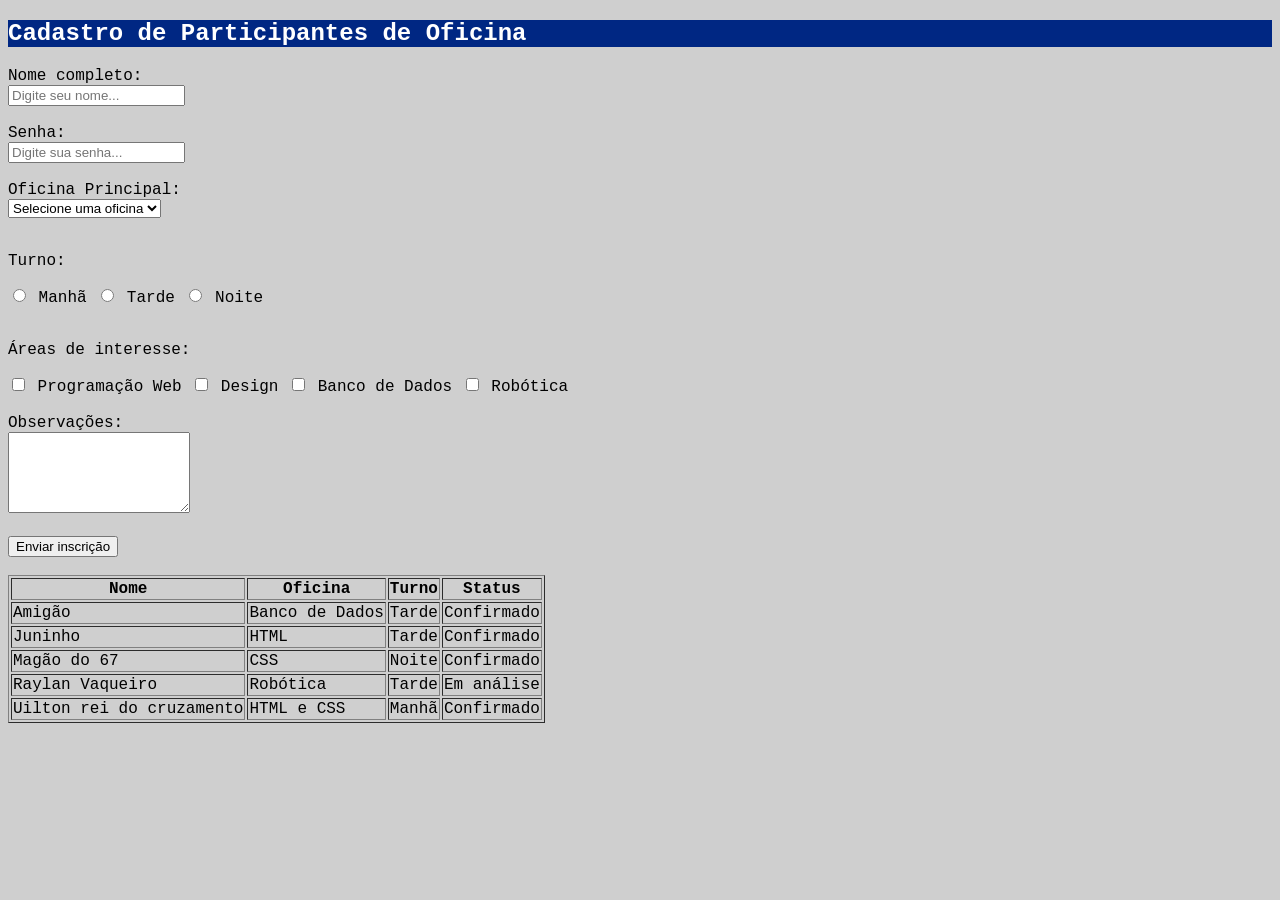
<file: desafio2.html>
<!doctype html>
<html lang="pt-br">
  <head>
    <meta charset="UTF-8" />
    <meta name="viewport" content="width=device-width, initial-scale=1.0" />
    <title>Cadastro de Participantes</title>
      <style>
      body {
        background-color: rgb(207, 207, 207);
        font-family: 'Courier New', Courier, monospace;
      }
    </style>
  </head>

  <body>
    <main>
      <section>
        <h1 style="color: rgb(255, 255, 255); background-color:rgb(0, 39, 131)">Cadastro de Participantes de Oficina</h1>

        <form action="#">
          <label for="nome">Nome completo:</label><br />
          <input
            type="text"
            id="nome"
            name="nome"
            placeholder="Digite seu nome..."
          /><br /><br />

          <label for="senha">Senha:</label><br />
          <input
            type="password"
            id="senha"
            name="senha"
            placeholder="Digite sua senha..."
          /><br /><br />

          <label for="Oficina">Oficina Principal:</label><br /> 
          <select name="Oficina" id="Oficina">
            <option value="" disabled selected>Selecione uma oficina</option>
            <option value="html">HTML</option>
            <option value="css">CSS</option>
            <option value="javascript">JavaScript</option>
            <option value="Robotica">Robótica</option>
            <option value="BancoDeDados">Banco de Dados</option>
          </select>
          <br /><br />

          <p>Turno:</p>
          <input type="radio" id="Manhã" name="Turno" value="Manhã" />
          <label for="Manhã">Manhã</label>

          <input type="radio" id="Tarde" name="Turno" value="Tarde" />
          <label for="Tarde">Tarde</label>

          <input type="radio" id="Noite" name="Turno" value="Noite" />
          <label for="Noite">Noite</label>
          <br /><br />

          <p>Áreas de interesse:</p>

          <input type="checkbox" id="ProgW" name="ProgW" value="ProgW" />
          <label for="ProgW">Programação Web</label>

          <input type="checkbox" id="Design" name="Design" value="Design" />
          <label for="Design">Design</label>

          <input
            type="checkbox"
            id="BancoDeDados"
            name="BancoDeDados"
            value="BancoDeDados"
          />
          <label for="BancoDeDados">Banco de Dados</label>

          <input
            type="checkbox"
            id="Robotica"
            name="Robotica"
            value="Robotica"
          />
          <label for="Robotica">Robótica</label>
          <br /><br />

          <label for="Observações">Observações:</label><br />
          <textarea type="mensagem" id="Obs" rows="5"> </textarea>
          <br />
          <br />

          <button type="submit">Enviar inscrição</button>
          <br />
          <br />
        </form>
      </section>

      <section>
        <table border="1" id="tabelas">
          <thead>
            <tr>
              <th>Nome</th>
              <th>Oficina</th>
              <th>Turno</th>
              <th>Status</th>
            </tr>
          </thead>
          <tbody>
            <tr>
              <td>Amigão</td>
              <td>Banco de Dados</td>
              <td>Tarde</td>
              <td>Confirmado</td>
            </tr>
            <tr>
              <td>Juninho</td>
              <td>HTML</td>
              <td>Tarde</td>
              <td>Confirmado</td>
            </tr>
            <tr>
              <td>Magão do 67</td>
              <td>CSS</td>
              <td>Noite</td>
              <td>Confirmado</td>
            </tr>
            <tr>
              <td>Raylan Vaqueiro</td>
              <td>Robótica</td>
              <td>Tarde</td>
              <td>Em análise</td>
            </tr>
            <tr>
              <td>Uilton rei do cruzamento</td>
              <td>HTML e CSS</td>
              <td>Manhã</td>
              <td>Confirmado</td>
            </tr>
          </tbody>
        </table>
      </section>
    </main>
  </body>
</html>
</file>
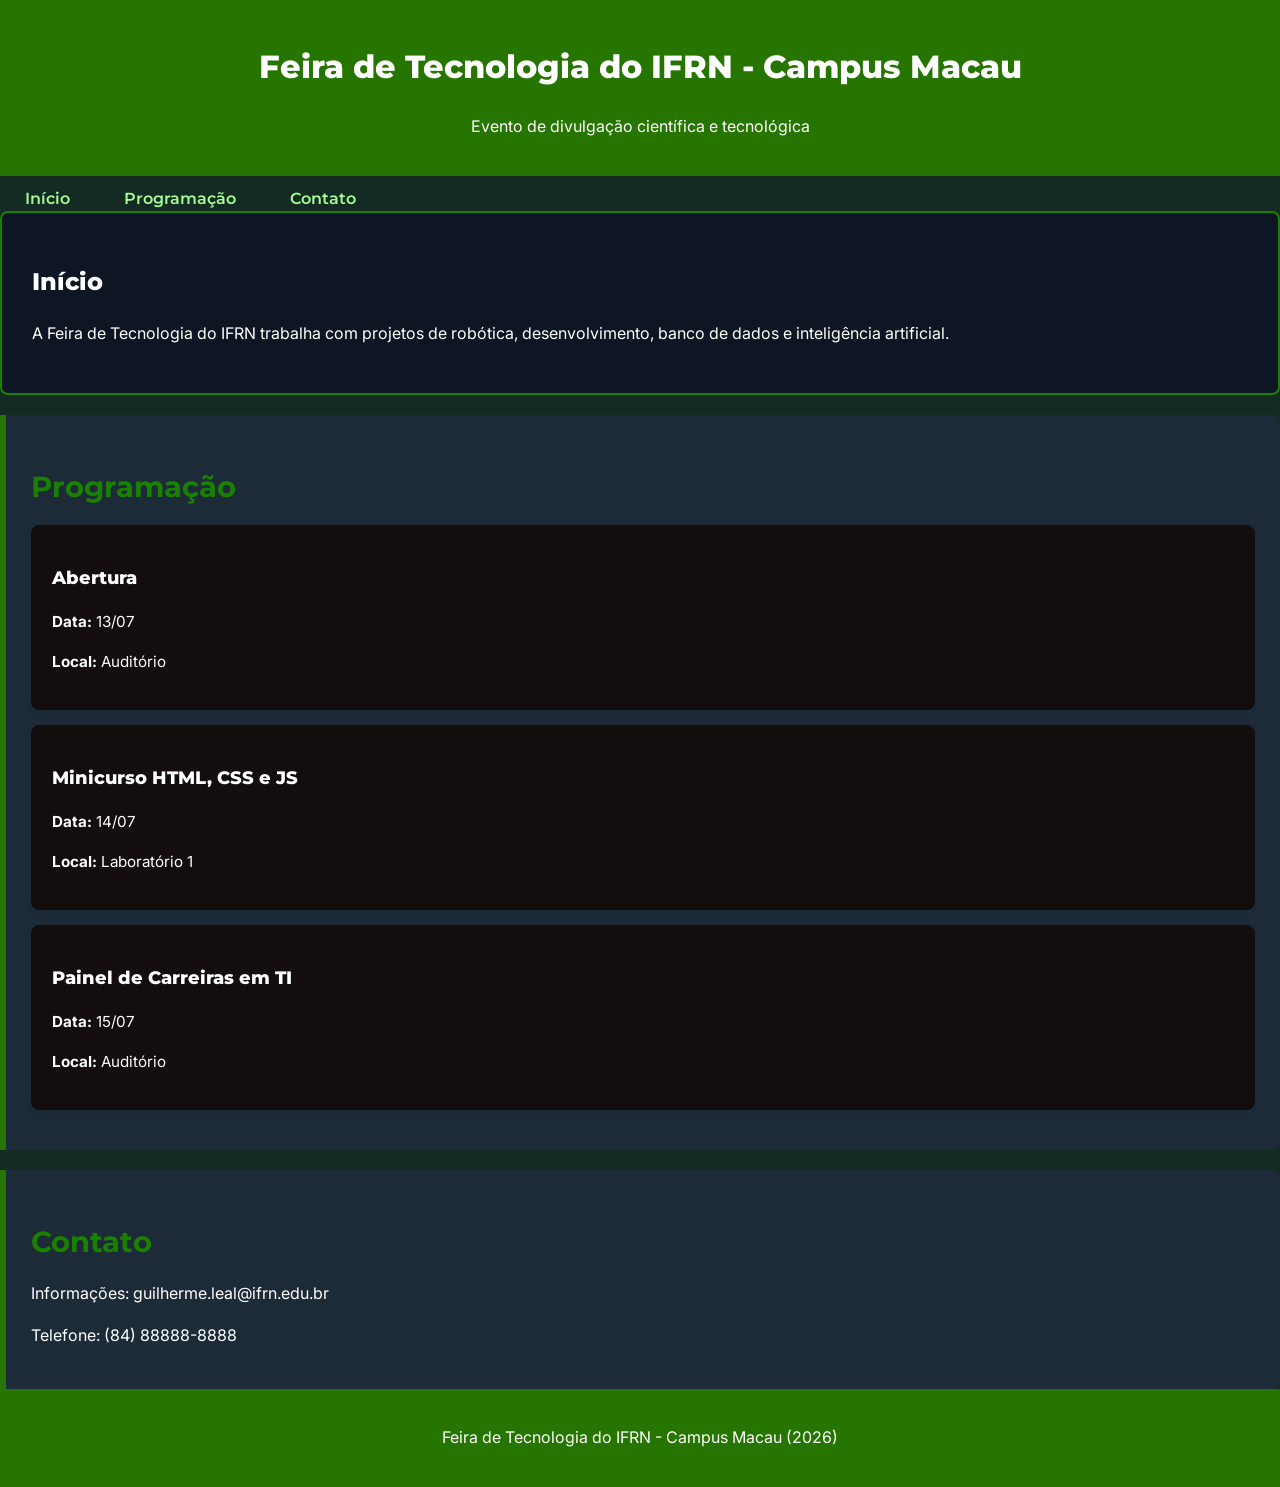
<file: desafio3.html>
<!DOCTYPE html>
<html lang="pt-BR">
<head>
  <meta charset="UTF-8">
  <title>Feira de Tecnologia do IFRN - Campus Macau</title>
  <link rel="stylesheet" href="./styles/styles3.css">
</head>
<body>

  <header>
    <h1>Feira de Tecnologia do IFRN - Campus Macau</h1>
    <p>Evento de divulgação científica e tecnológica</p>
  </header>

  <nav>
    <ul>
      <li><a href="#inicio">Início</a></li>
      <li><a href="#programacao">Programação</a></li>
      <li><a href="#contato">Contato</a></li>
    </ul>
  </nav>

  <section id="inicio">
    <h2>Início</h2>
    <p>
      A Feira de Tecnologia do IFRN trabalha com projetos de
      robótica, desenvolvimento, banco de dados e inteligência artificial.
    </p>
  </section>

  <section id="programacao">
    <h2 class="titulo-secao">Programação</h2>

    <div class="card-programa">
      <h3>Abertura</h3>
      <p><strong>Data:</strong> 13/07</p>
      <p><strong>Local:</strong> Auditório</p>
    </div>

    <div class="card-programa">
      <h3>Minicurso HTML, CSS e JS</h3>
      <p><strong>Data:</strong> 14/07</p>
      <p><strong>Local:</strong> Laboratório 1</p>
    </div>

    <div class="card-programa">
      <h3>Painel de Carreiras em TI</h3>
      <p><strong>Data:</strong> 15/07</p>
      <p><strong>Local:</strong> Auditório</p>
    </div>
  </section>

  <section id="contato">
    <h2 class="titulo-secao">Contato</h2>
    <p>Informações: guilherme.leal@ifrn.edu.br</p>
    <p>Telefone: (84) 88888-8888</p>
  </section>

  <footer>
    <p>Feira de Tecnologia do IFRN - Campus Macau (2026)</p>
  </footer>

</body>
</html>
</file>
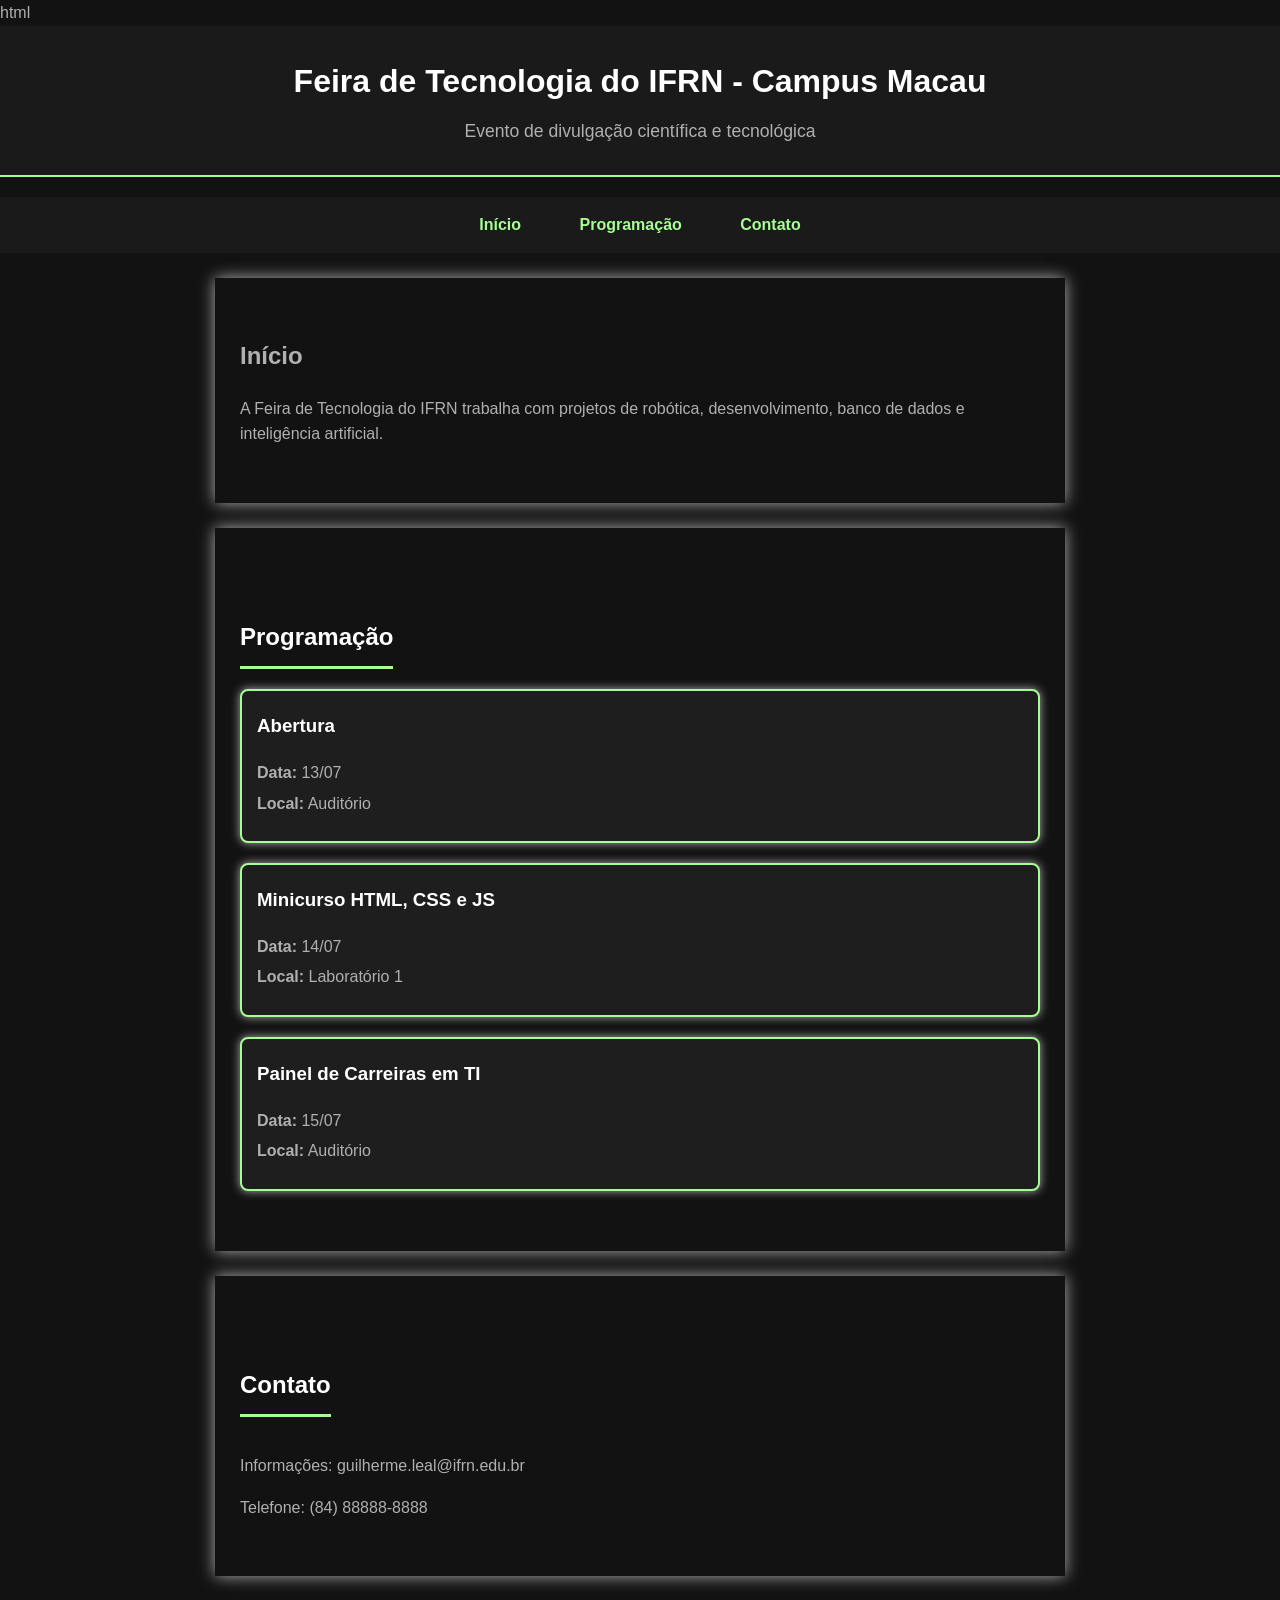
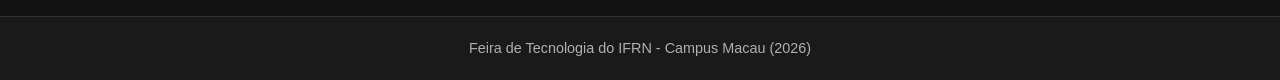
<file: desafio4.html>
html
<!doctype html>
<html lang="pt-BR">
  <head>
    <meta charset="UTF-8" />
    <title>Feira de Tecnologia do IFRN - Campus Macau</title>
    <link rel="stylesheet" href="./styles/styles4.css" />
  </head>
  <body>
    <header>
      <h1>Feira de Tecnologia do IFRN - Campus Macau</h1>
      <p>Evento de divulgação científica e tecnológica</p>
    </header>

    <nav>
      <ul>
        <li><a href="#inicio">Início</a></li>
        <li><a href="#programacao">Programação</a></li>
        <li><a href="#contato">Contato</a></li>
      </ul>
    </nav>

    <section id="inicio">
      <h2>Início</h2>
      <p>
        A Feira de Tecnologia do IFRN trabalha com projetos de robótica,
        desenvolvimento, banco de dados e inteligência artificial.
      </p>
    </section>

    <section id="programacao">
      <h2 class="titulo-secao">Programação</h2>

      <div class="card-programa">
        <h3>Abertura</h3>
        <p><strong>Data:</strong> 13/07</p>
        <p><strong>Local:</strong> Auditório</p>
      </div>

      <div class="card-programa">
        <h3>Minicurso HTML, CSS e JS</h3>
        <p><strong>Data:</strong> 14/07</p>
        <p><strong>Local:</strong> Laboratório 1</p>
      </div>

      <div class="card-programa">
        <h3>Painel de Carreiras em TI</h3>
        <p><strong>Data:</strong> 15/07</p>
        <p><strong>Local:</strong> Auditório</p>
      </div>
    </section>

    <section id="contato">
      <h2 class="titulo-secao">Contato</h2>
      <p>Informações: guilherme.leal@ifrn.edu.br</p>
      <p>Telefone: (84) 88888-8888</p>
    </section>

    <footer>
      <p>Feira de Tecnologia do IFRN - Campus Macau (2026)</p>
    </footer>
  </body>
</html>
</file>
<file: styles/styles3.css>
@import url('https://fonts.googleapis.com/css2?family=Inter:wght@400;600&family=Montserrat:wght@700;800&display=swap');

:root {

  --cor-fundo-body: #132b23;
  --cor-texto-body: #ffffff;
  
  --cor-principal: #257500;   
  --cor-texto-claro: #ffffff;
  --cor-destaque: #1a8100;
  

  --cor-id-inicio: #0d1622;
  --cor-id-resto: #1d2b38;
  --cor-borda-id: #111316;

 
  --fonte-corpo: 'Inter', sans-serif;
  --fonte-titulos: 'Montserrat', sans-serif;
}


body {
  background-color: var(--cor-fundo-body);
  color: var(--cor-texto-body);
  font-family: var(--fonte-corpo);
  font-size: 16px;
  line-height: 1.6;
  margin: 0;
  padding: 0;
}

header, footer {
  background-color: var(--cor-principal);
  color: var(--cor-texto-claro);
  padding: 20px;
  text-align: center;
}

h1, h2, h3 {
  font-family: var(--fonte-titulos);
  font-weight: 800;
}


.titulo-secao {
  font-family: var(--fonte-titulos);
  color: var(--cor-destaque);
  font-size: 1.8rem;
  font-weight: 700;
  margin-bottom: 15px;
}


.card-programa {
  background-color: #130d0d;
  border: 1px solid #0b0e11;
  border-radius: 8px; 
  padding: 20px;
  margin: 15px 0;
  font-size: 0.95rem; 
  box-shadow: 0 2px 4px rgba(0,0,0,0.05);
}


#inicio {
  background-color: var(--cor-id-inicio);
  padding: 30px;
  border-radius: 8px;
  border: 2px solid var(--cor-destaque);
}


#programacao, #contato {
  background-color: var(--cor-id-resto);
  padding: 25px;
  margin-top: 20px;
  border-left: 6px solid var(--cor-principal); 
  border-radius: 0 8px 8px 0;
}


nav ul {
  list-style: none; 
  padding: 0;
  margin: 10px 0 0 0;
}

nav ul li {
  display: inline-block; 
  margin: 0 15px;
}

nav a {
  text-decoration: none; 
  color: #a5fd93; 
  font-family: var(--fonte-titulos);
  font-weight: 600;
  transition: all 0.3s ease;
  padding: 5px 10px;
  border-radius: 4px;
}

nav a:hover {
  color: var(--cor-texto-claro);
  background-color: var(--cor-destaque); 
}
</file>
<file: styles/styles4.css>
:root {
    --cor-fundo: #121212;
    --cor-card-fundo: #1e1e1e;
    --cor-destaque: #a5fd93;
    --cor-texto-claro: #ffffff;
    --cor-texto-escuro: #b0b0b0;
    --fonte-titulos: 'Segoe UI', Tahoma, Geneva, Verdana, sans-serif;
}

body {
    background-color: var(--cor-fundo);
    color: var(--cor-texto-escuro);
    font-family: Arial, sans-serif;
    margin: 0;
    padding: 0;
    line-height: 1.6;
}

header {
    background-color: #1a1a1a;
    padding: 30px 20px;
    text-align: center;
    border-bottom: 2px solid var(--cor-destaque);
}

header h1 {
    color: var(--cor-texto-claro);
    font-family: var(--fonte-titulos);
    margin: 0 0 10px 0;
}

header p {
    margin: 0;
    font-size: 1.1rem;
}

footer {
    text-align: center;
    padding: 20px;
    background-color: #1a1a1a;
    margin-top: 40px;
    border-top: 1px solid #333;
}

footer p {
    margin: 0;
    font-size: 0.9rem;
}

.titulo-secao {
    padding-top: 15px;
    padding-bottom: 10px;
    margin-top: 35px;
    margin-bottom: 20px;
    border-bottom: 3px solid var(--cor-destaque); 
    display: inline-block;
    color: var(--cor-texto-claro);
    font-family: var(--fonte-titulos);
}

.card-programa {
    background-color: var(--cor-card-fundo);
    border: 2px solid var(--cor-destaque);
    padding: 20px 15px;
    margin-bottom: 20px;
    border-radius: 8px;
    box-shadow: 0 0 10px;
}

.card-programa h3 {
    margin-top: 0;
    color: var(--cor-texto-claro);
}

.card-programa p {
    margin: 5px 0;
}

#inicio, #programacao, #contato {
    padding: 40px 25px;
    margin-top: 25px;
    margin-bottom: 25px;
    max-width: 800px;
    margin-left: auto;
    margin-right: auto;
    box-shadow: 0 0 15px;
}

nav ul {
    list-style: none;
    text-align: center;
    background-color: #1a1a1a;
    padding: 15px 0;
    margin: 20px 0; 
}

nav ul li {
    display: inline-block;
}

nav a {
    text-decoration: none;
    color: var(--cor-destaque);
    font-family: var(--fonte-titulos);
    font-weight: 600;
    transition: all 0.3s ease;
    padding: 8px 16px;
    margin: 0 10px;
    border: 1px solid transparent;
    border-radius: 4px;
}

nav a:hover {
    color: #121212;
    background-color: var(--cor-destaque);
    border-color: var(--cor-texto-claro);
}
</file>
